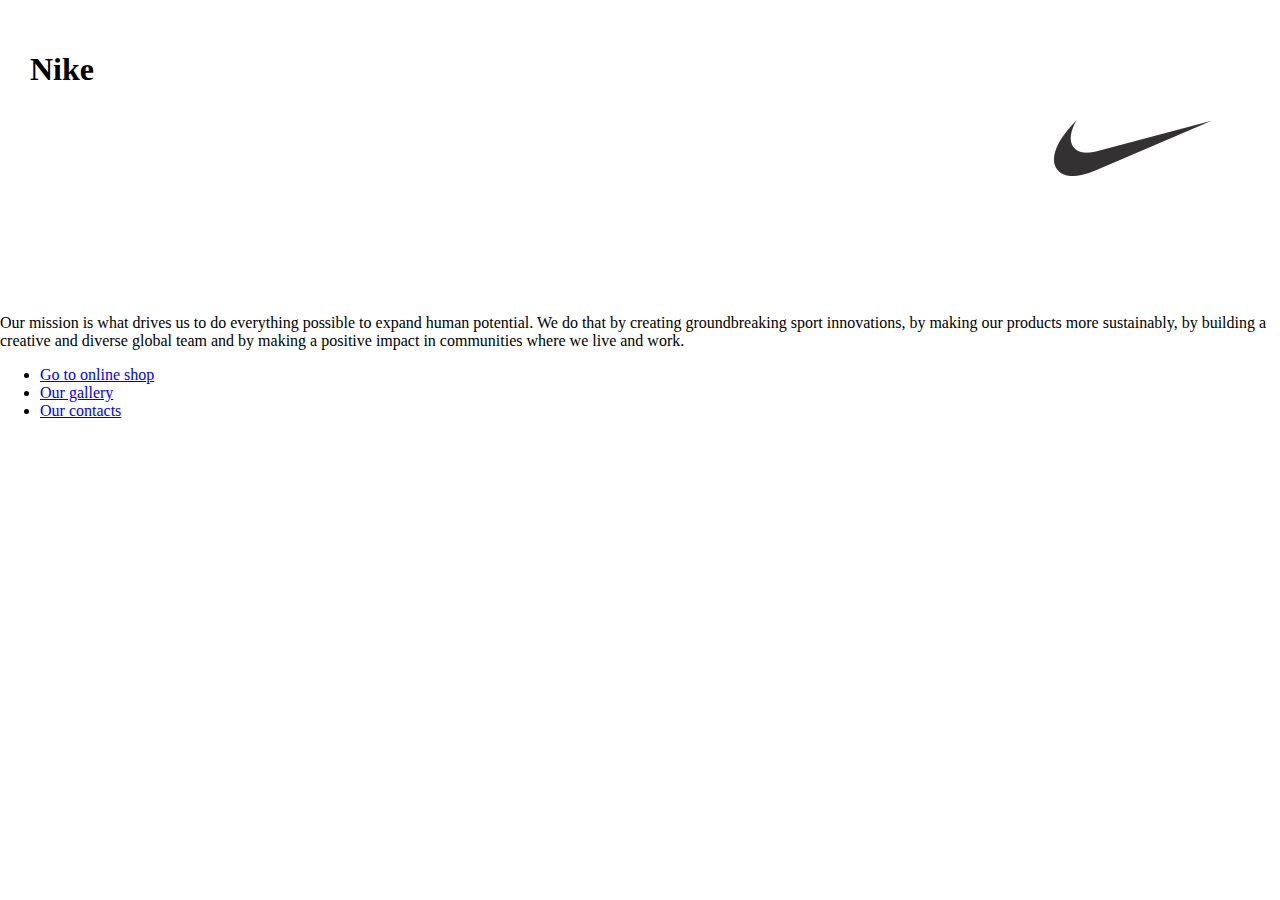
<file: index.html>
<!DOCTYPE html>
<html lang="en">

<head>
    <meta charset="UTF-8">
    <meta http-equiv="X-UA-Compatible" content="IE=edge">
    <meta name="viewport" content="width=device-width, initial-scale=1.0">
    <title>Nike</title>
    <link rel="stylesheet" href="./style.css">
</head>

<body>
    <header class="header">
        <div class="container">
            <h1>Nike</h1>
            <img src="./images/logo.png" alt="">
        </div>
    </header>
    <br>
    <p1>
        Our mission is what drives us to do everything possible to expand human potential. We do that by creating
        groundbreaking sport innovations, by making our products more sustainably, by building a creative and diverse
        global team and by making a positive impact in communities where we live and work.
    </p1>
    <br>
    <ul>
        <li><a href="./pages/items.html">Go to online shop</a></li>
        <li><a href="./pages/gallery.html">Our gallery</a></li>
        <li><a href="./pages/contacts.html">Our contacts</a></li>
    </ul>
</body>

</html>
</file>
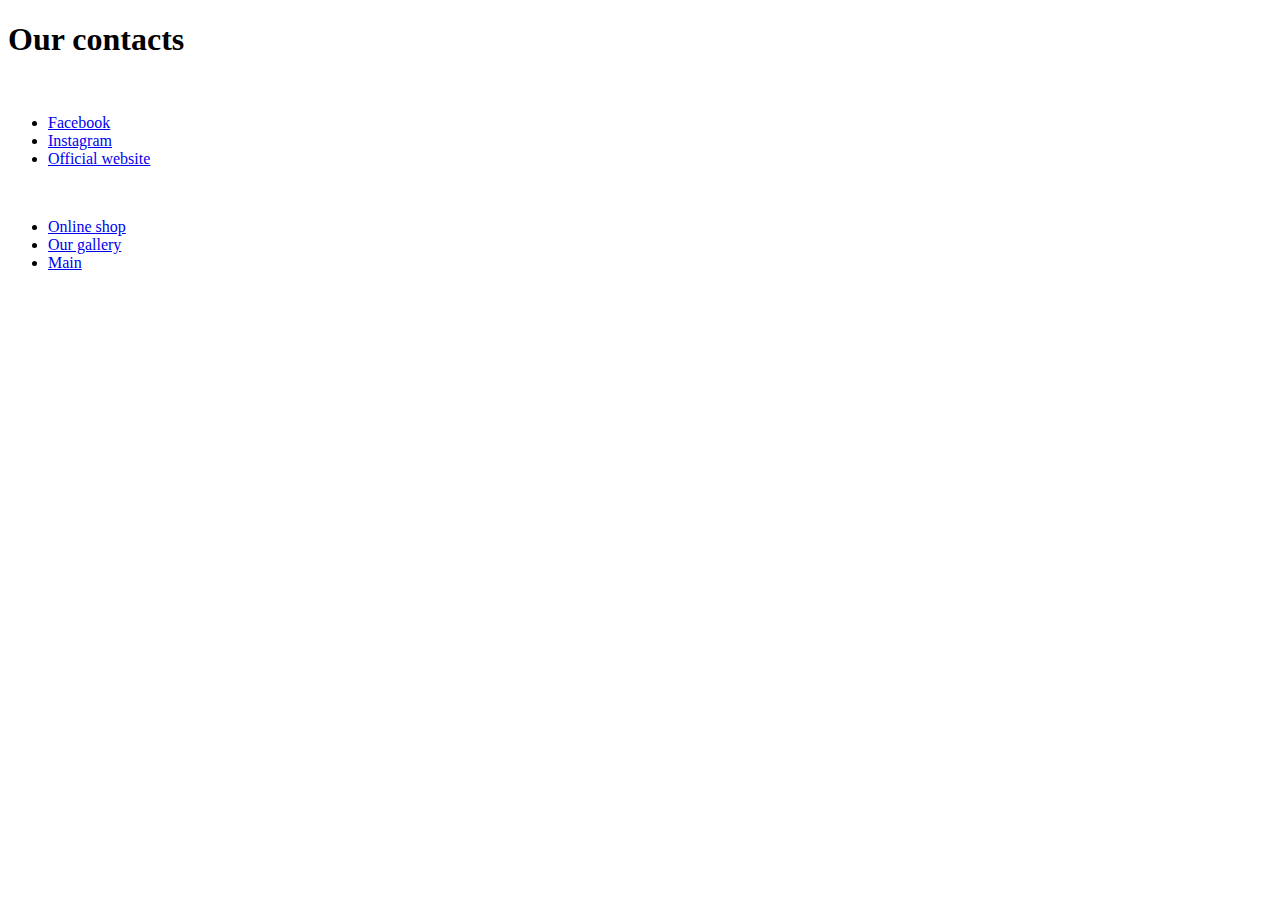
<file: pages/contacts.html>
<!DOCTYPE html>
<html lang="en">

<head>
    <meta charset="UTF-8">
    <meta http-equiv="X-UA-Compatible" content="IE=edge">
    <meta name="viewport" content="width=device-width, initial-scale=1.0">
    <title>Nike contacts</title>
</head>

<body>
    <h1>Our contacts</h1>
    <br>
    <ul>
        <li><a href="https://www.facebook.com/nike" target=blank>Facebook</a></li>
        <li><a href="https://www.instagram.com/nike/" target=blank>Instagram</a></li>
        <li><a href="https://www.nike.com/gb/" target=blank>Official website</a></li>
    </ul>
    <br>
    <ul>
        <li><a href="../pages/items.html">Online shop</a></li>
        <li><a href="../pages/gallery.html">Our gallery</a></li>
        <li><a href="https://kononets22820.github.io/Homework/">Main</a></li>
    </ul>
</body>

</html>
</file>
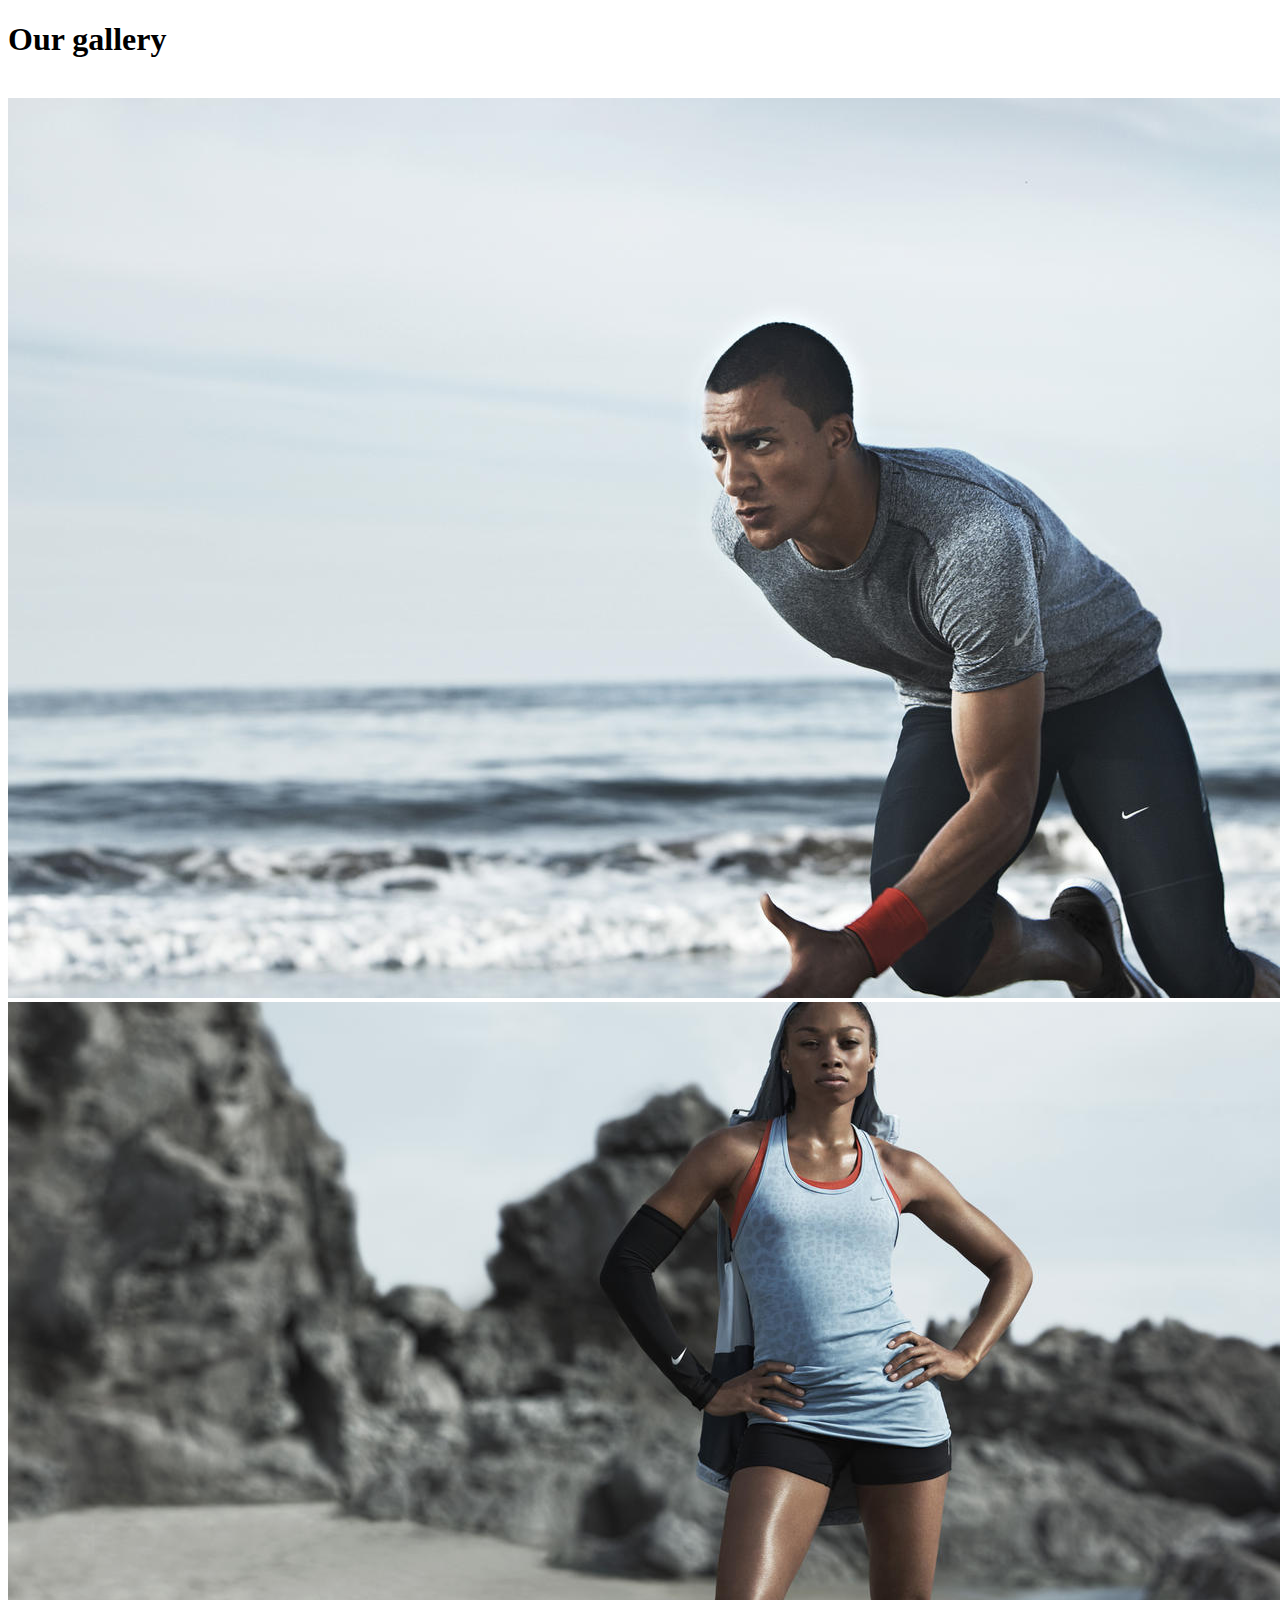
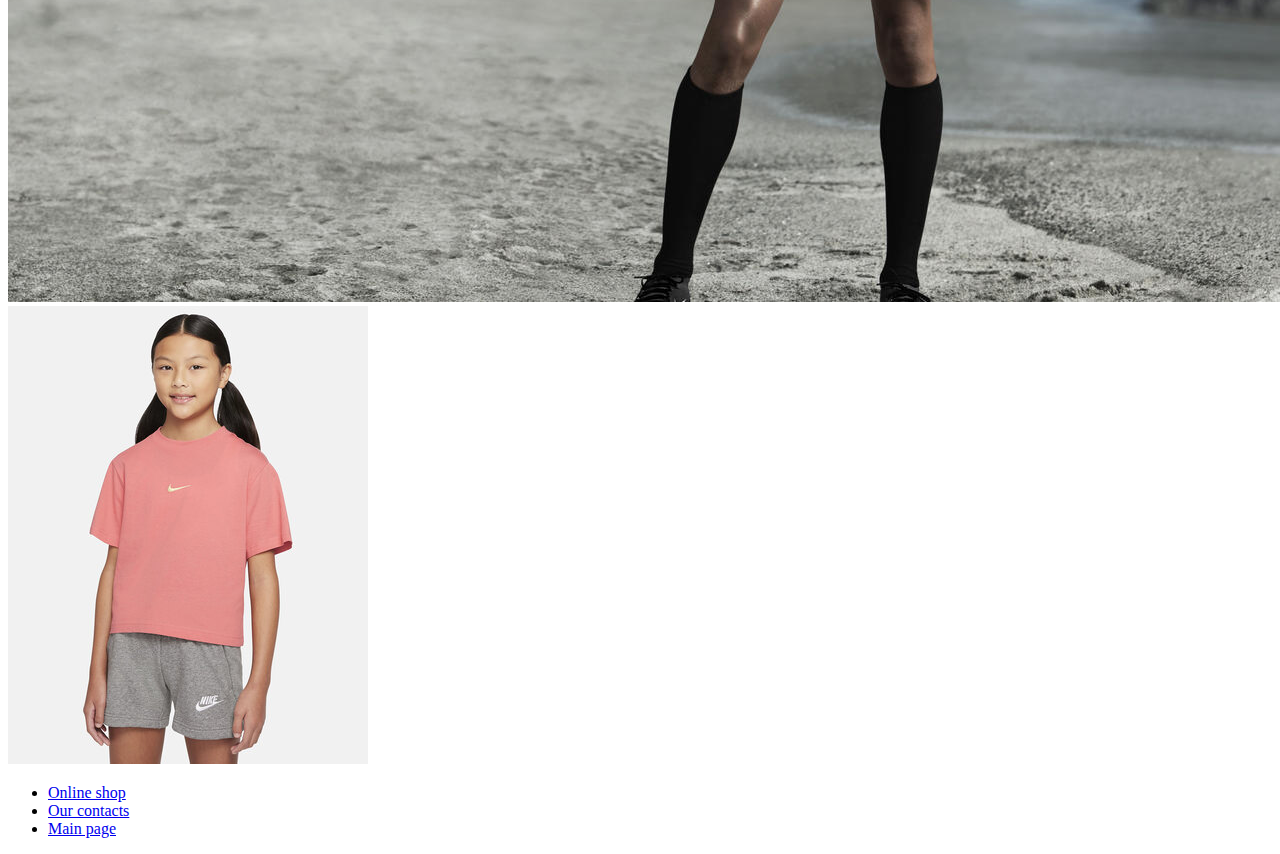
<file: pages/gallery.html>
<!DOCTYPE html>
<html lang="en">

<head>
    <meta charset="UTF-8">
    <meta http-equiv="X-UA-Compatible" content="IE=edge">
    <meta name="viewport" content="width=device-width, initial-scale=1.0">
    <title>Nike gallery</title>
</head>

<body>
    <h1>Our gallery</h1>
    <br>
    <img src="../images/men.jpg" alt=""><img src="../images/Women.jpg" alt=""><img src="../images/kids.jpg" alt="">
    <br>
    <ul>
        <li><a href="../pages/items.html">Online shop</a></li>
        <li><a href="../pages/contacts.html">Our contacts</a></li>
        <li><a href="https://kononets22820.github.io/Homework/">Main page</a></li>
    </ul>
</body>

</html>
</file>
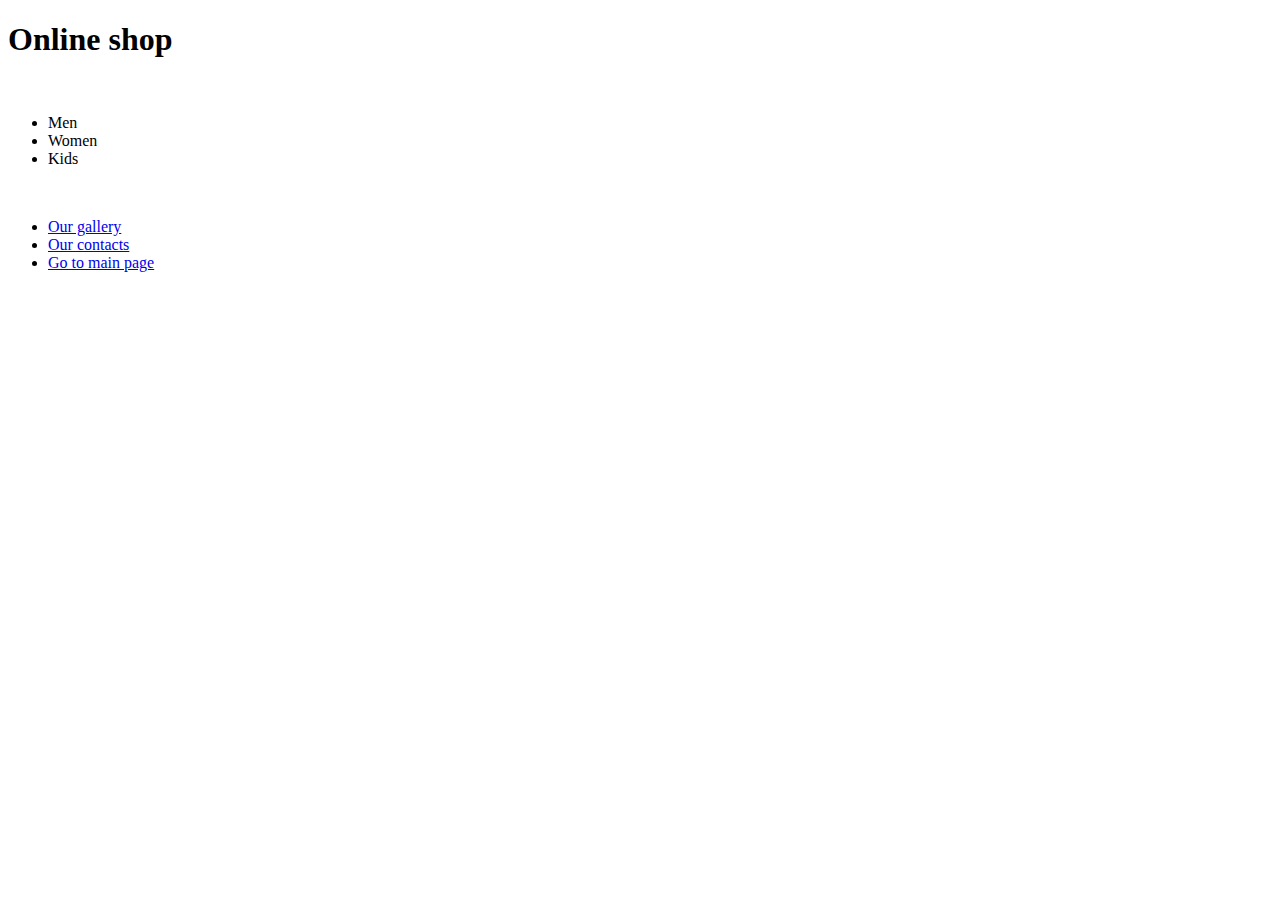
<file: pages/items.html>
<!DOCTYPE html>
<html lang="en">

<head>
    <meta charset="UTF-8">
    <meta http-equiv="X-UA-Compatible" content="IE=edge">
    <meta name="viewport" content="width=device-width, initial-scale=1.0">
    <title>Online shop</title>
</head>

<body>
    <h1>Online shop</h1>
    <br>
    <ul>
        <li>Men</li>
        <li>Women</li>
        <li>Kids</li>
    </ul>
    <br>
    <ul>
        <li><a href="./gallery.html">Our gallery</a></li>
        <li><a href="./contacts.html">Our contacts</a></li>
        <li><a href="https://kononets22820.github.io/Homework/">Go to main page</a></li>
    </ul>
</body>

</html>
</file>
<file: style.css>
body {
    margin: 0;
}

.container {
    margin: 30px;
    display: flex;
    justify-content: space-between;
}
</file>
